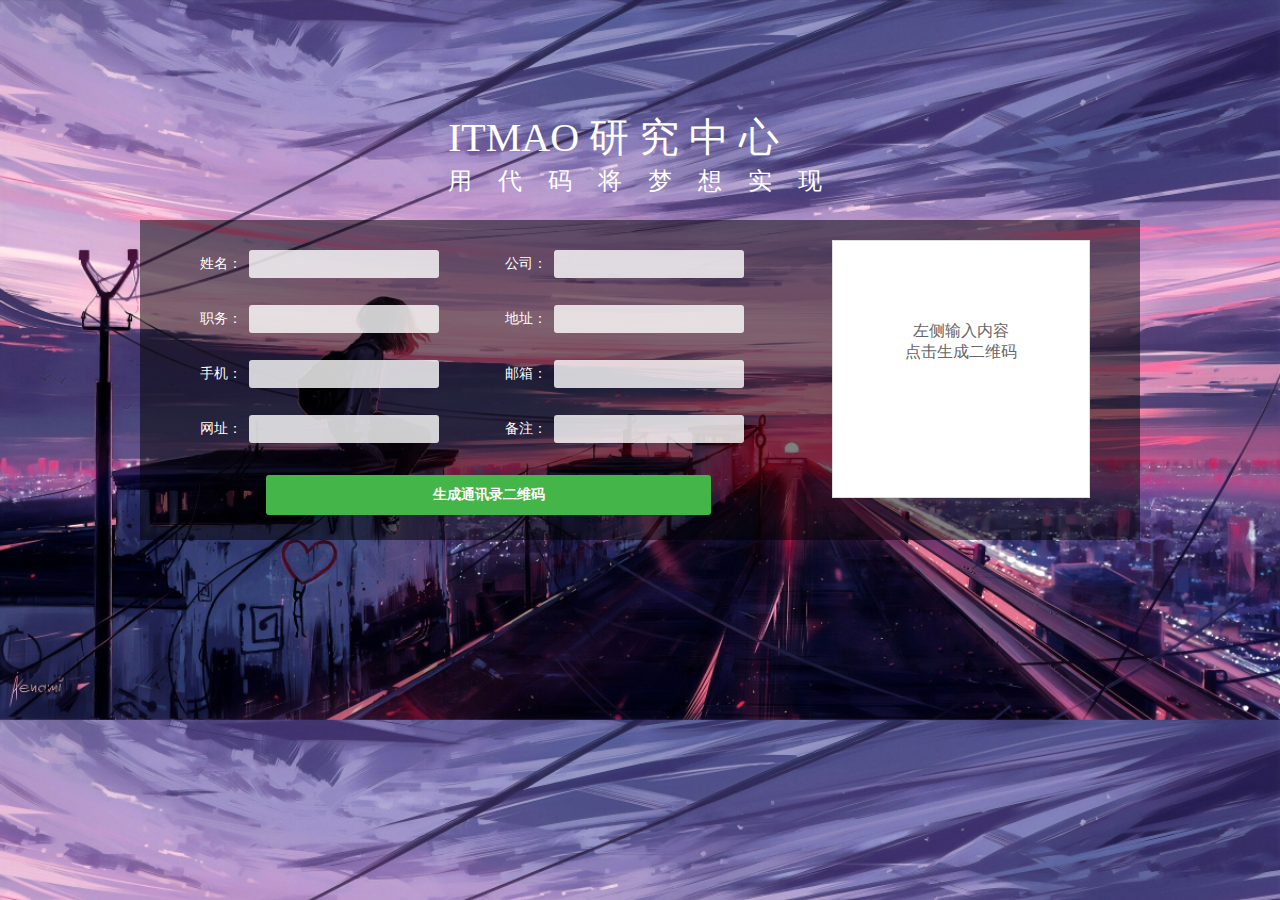
<file: index.html>
<!DOCTYPE html>
<html lang="en">

<head>
	<meta charset="UTF-8">
	<meta name="viewport" content="width=device-width, initial-scale=1.0">
	<title>二维码</title>
	<link rel="stylesheet" href="./css/index.css">
</head>

<body>
	<div class="h5">
		<div class="h_box">
			<!-- <img src="./img/H.png" width="100" height="100" alt=""> -->
			<section>
				<p>ITMAO 研 究 中 心</p>
				<p>用 代 码 将 梦 想 实 现</p>
			</section>

		</div>
	</div>
	<!--banner start-->
	<div class="banner">
		<div class="b_box">

			<!--b_info start-->
			<div class="b_info">
				<p>
					<span>姓名：</span>
					<input type="text" class="b_txt" id="name" />
				</p>
				<p>
					<span>公司：</span>
					<input type="text" class="b_txt" id="company" />
				</p>
				<p>
					<span>职务：</span>
					<input type="text" class="b_txt" id="title" />
				</p>
				<p>
					<span>地址：</span>
					<input type="text" class="b_txt" id="address" />
				</p>
				<p>
					<span>手机：</span>
					<input type="text" class="b_txt" id="mobile" />
				</p>
				<p>
					<span>邮箱：</span>
					<input type="text" class="b_txt" id="email" />
				</p>
				<p>
					<span>网址：</span>
					<input type="text" class="b_txt" id="web" />
				</p>
				<p>
					<span>备注：</span>
					<input type="text" class="b_txt" id="desc" />
				</p>

				<p class="b_login">
					<a href="javascript:;" id="b_btn">生成通讯录二维码</a>
				</p>

			</div>
			<!--end b_info-->

			<!--b_qrcode start-->
			<div class="b_qrcode" id="qrcode">
				<p>左侧输入内容<br />
					点击生成二维码</p>
			</div>
			<!--end b_qrcode-->

		</div>
	</div>
	<!--end banner-->
	<script src="./js/qrcode.js"></script>
	<script src="./js/index.js"></script>
</body>

</html>
</file>
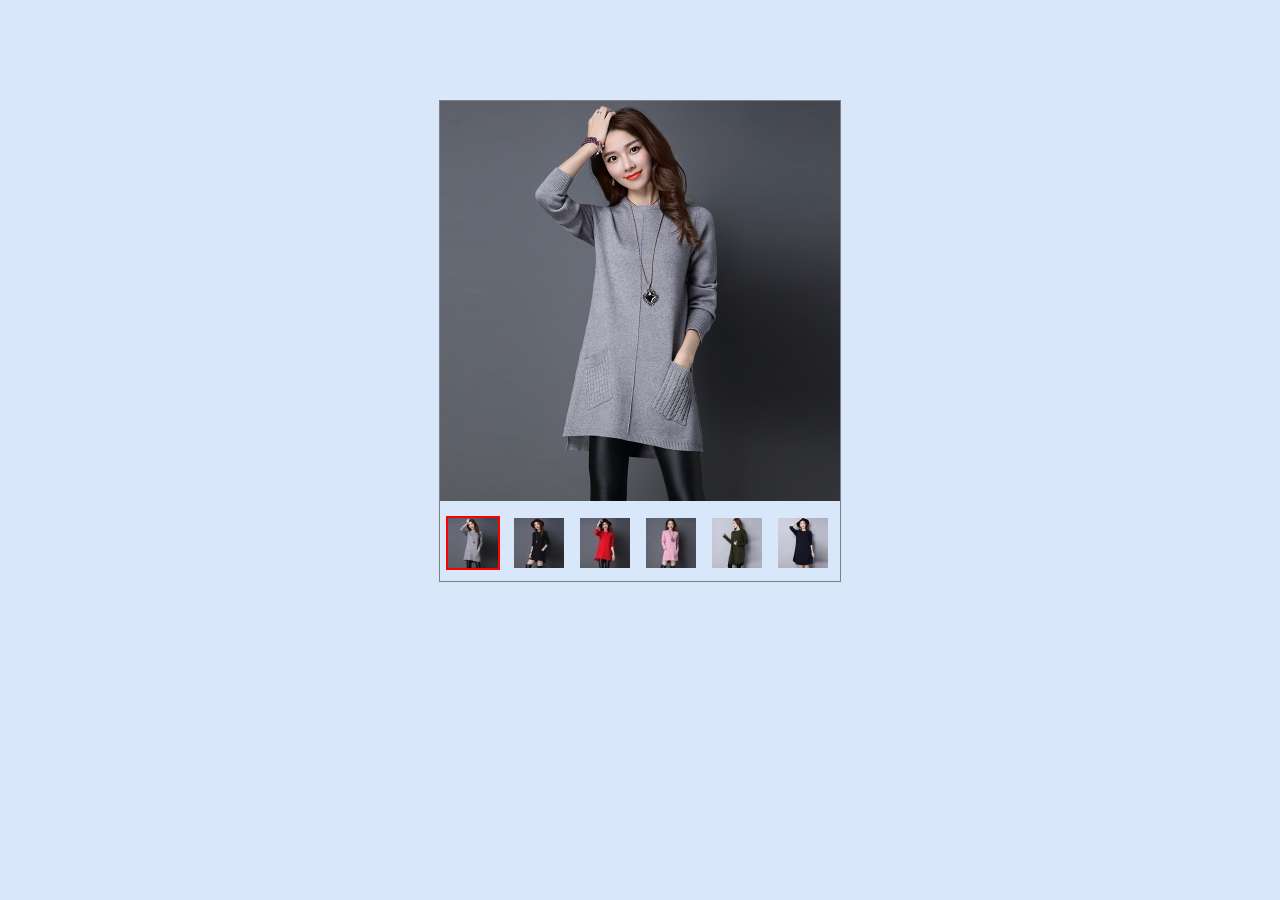
<file: 002图片放大镜效果/index.html>
<!DOCTYPE html>
<html lang="en">
<head>
    <meta charset="UTF-8">
    <meta name="viewport" content="width=device-width, initial-scale=1.0">
    <title>图片放大镜效果</title>
    <link rel="stylesheet" href="./index.css">
</head>
<body>
    <div id="wrap">
		<div id="magnify">
	        <div class="simg">
		        <img src="images/big1.jpg" width="400" height="400"  alt="美女" >
				<div class="mov"></div>
	        </div>
	        <div class="bigimg">
	  	        <img src="images/big1.jpg" width="800" height="800"  alt="大美女">
	        </div>
	    </div>
	    <div class="series" >
            <ul class="cont">
                <li class="hover">
                    <img src="images/1.jpg" width="50" height="50"  alt="" bigimages="images/big1.jpg" />
                </li>
                <li>
                    <img src="images/2.jpg" width="50" height="50"  alt="" bigimages="images/big2.jpg"/>
                </li>
                <li>
                    <img src="images/3.jpg" width="50" height="50"  alt="" bigimages="images/big3.jpg"/>
                </li>
                <li>
                    <img src="images/4.jpg" width="50" height="50"  alt=""  bigimages="images/big4.jpg"/>
                </li>
                <li>
                    <img src="images/5.jpg" width="50" height="50"  alt="" bigimages="images/big5.jpg"/>
                </li>
                <li>
                    <img src="images/6.jpg" width="50" height="50"  alt="" bigimages="images/big6.jpg"/>
                </li>
            </ul> 
	    </div>
    </div>
    <script src="index.js "></script>
</body>
</html>
</file>
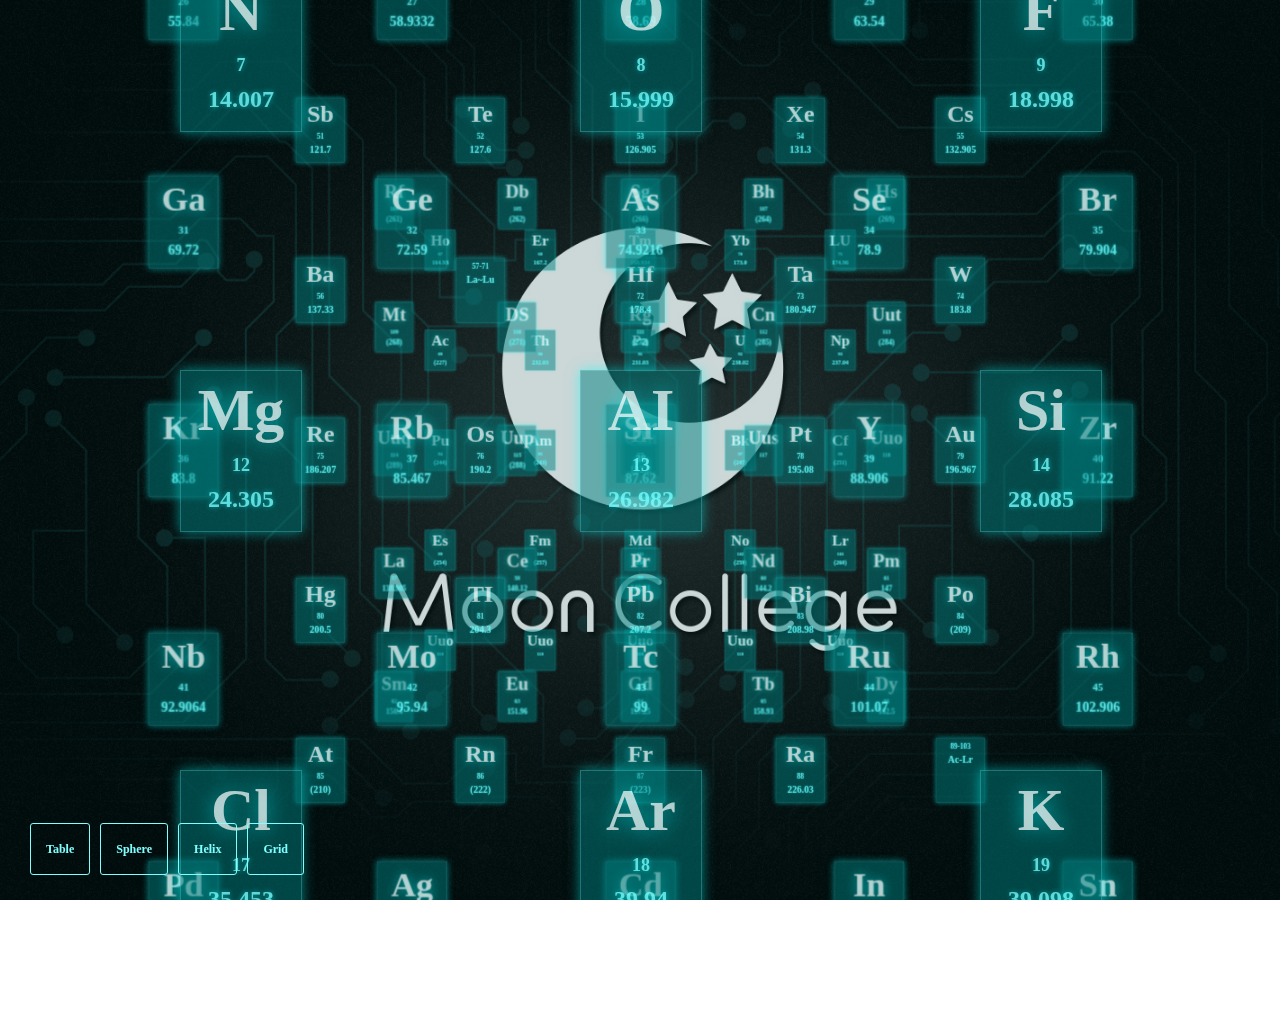
<file: 027元素周期表/index.html>
<!DOCTYPE HTML>
<html lang="en">
<head>
    <meta charset="UTF-8">
    <meta name="viewport"
          content="width=device-width, user-scalable=no, initial-scale=1.0, maximum-scale=1.0, minimum-scale=1.0">
    <meta http-equiv="X-UA-Compatible" content="ie=edge">
    <meta name="Author" content="小龙龙">
    <link rel="stylesheet" href="./css/index.css" type="text/css">
    <title>好看吗</title>
    <style id="style"></style>
</head>
<body>
<div id="main">
    <div id="list">
        <ul class="random"></ul>
    </div>
    <ul id="tab">
        <li>Table</li>
        <li>Sphere</li>
        <li>Helix</li>
        <li>Grid</li>
    </ul>
    <script src="js/data.js"></script>
    <script src="js/index.js"></script>
</div>
</body>
</html>
</file>
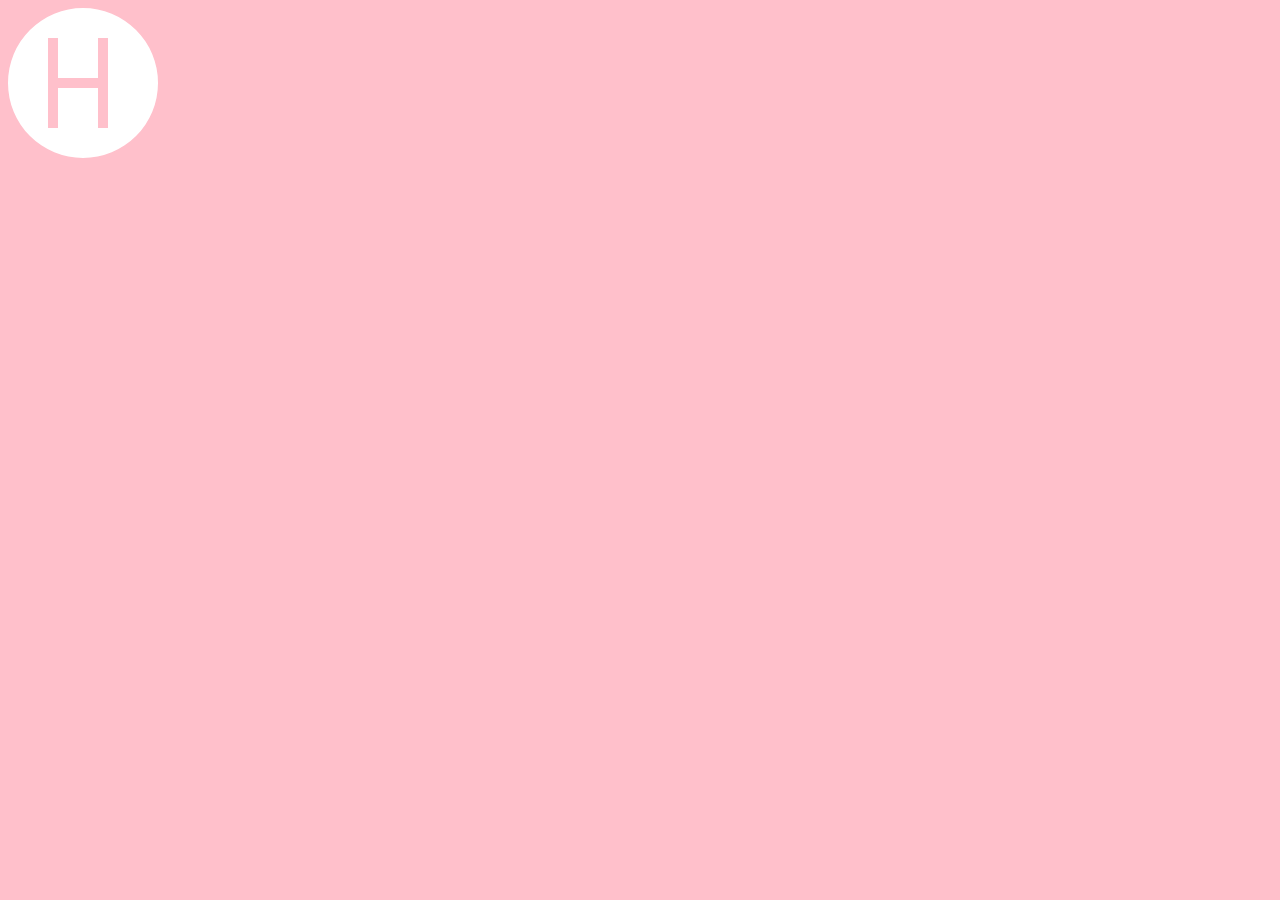
<file: cavas绘制的H.html>
<!DOCTYPE html>
<html lang="en">
  <head>
    <meta charset="UTF-8" />
    <meta name="viewport" content="width=device-width, initial-scale=1.0" />
    <title>Document</title>
    <style>
      body {
        background-color: pink;
      }
    </style>
  </head>
  <body>
    <canvas id="canvas"  width="150" height="150"></canvas>
    <script>
      let ctx  = document.getElementById('canvas').getContext('2d');
      ctx.beginPath();
      ctx.fillStyle = "#fff"
      ctx.arc(75, 75, 75, 0, Math.PI * 2, true); // 绘制
      ctx.moveTo(40,30);
      ctx.lineTo(50, 30);
      ctx.lineTo(50,70);
      ctx.lineTo(90,70);
      ctx.lineTo(90,30);
      ctx.lineTo(100,30);
      ctx.lineTo(100,120);
      ctx.lineTo(90,120);
      ctx.lineTo(90,80);
      ctx.lineTo(50,80);
      ctx.lineTo(50,120);
      ctx.lineTo(40,120);
      ctx.fill();
    </script>
  </body>
</html>
</file>
<file: css/index.css>
* {
  margin: 0;
  padding: 0;
}
body {
  font-size: 12px;
  font-family: "微软雅黑";
  color: #666;
  background: url("../img/bg.jpg") top center;
  background-size: cover;
}
.h5 {
  width: 100%;
}

.h5 .h_box {
  margin: 100px auto 0px;
  width: 1000px;
  height: 100px;
  display: flex;
  flex: 1;
  justify-content: center;
}
.h5 .h_box section{
  font-size: 40px;
  margin: 10px;
  color: #fff;
}
.h5 .h_box section p:nth-of-type(2){
  font-size: 24px;
  letter-spacing: 10px;
}


/*banner start*/
.banner {
  width: 100%;
}
.banner .b_box {
  width: 1000px;
  height: 320px;
  position: relative;
  margin: 20px auto;
  background: rgba(0, 0, 0, 0.5);
}
.banner .b_box .b_info {
  width: 680px;
  height: 310px;
  position: absolute;
  bottom: 0px;
  left: 56px;
}
.banner .b_box .b_info p {
  width: 260px;
  height: 40px;
  border-radius: 3px;
  float: left;
  margin: 15px 45px 0 0;
}
.banner .b_box .b_info p span {
  width: 50px;
  height: 40px;
  display: inline-block;
  line-height: 38px;
  font-size: 14px;
  color: #fff;
  text-align: center;
  border-radius: 3px 0 0 3px;
}
.banner .b_box .b_info p .b_txt {
  width: 180px;
  height: 28px;
  border: 0;
  margin-top: 5px;
  line-height: 28px;
  padding-left: 10px;
  outline: none;
  color: #000;
  border-radius: 3px;
  background: rgba(255, 255, 255, 0.8);
}
.banner .b_box .b_info .b_login {
  width: 445px;
  height: 40px;
  background: none;
  margin-top: 25px;
  padding-left: 70px;
}
.banner .b_box .b_info .b_login a {
  width: 445px;
  height: 40px;
  display: block;
  background: #44b549;
  text-align: center;
  line-height: 40px;
  text-decoration: none;
  font-size: 14px;
  color: #fff;
  font-weight: bold;
  border-radius: 3px;
}
.banner .b_box .b_info .b_login a:hover {
  background: #3c9d41;
}
.banner .b_box .b_qrcode {
  width: 256px;
  height: 256px;
  position: absolute;
  top: 20px;
  right: 50px;
  background: #fff;
  border: 1px solid #ddd;
  font-size: 16px;
  color: #666;
  text-align: center;
}
.banner .b_box .b_qrcode p {
  padding-top: 80px;
}
/*end banner*/
</file>
<file: 002图片放大镜效果/index.css>
* {
  margin: 0;
  padding: 0;
  list-style: none;
  user-select: none;
}

body {
  background-color: #d8e7fa;
}
#wrap {
  width: 400px;
  margin: 100px auto;
  border: 1px solid gray;
  height: 480px;
}

#magnify {
  width: 400px;
  height: 400px;
  position: relative;
  margin-bottom: 15px;
}
.simg .mov {
  width: 150px;
  height: 149px;
  background: url("./images/move.png");
  position: absolute;
  left: 0;
  top: 0;
  cursor: move;
  display: none;
}

#magnify .bigimg {
  width: 400px;
  height: 400px;
  position: absolute;
  left: 400px;
  bottom: 0;
  overflow: hidden;
  display: none;
}

#magnify .bigimg img {
  position: absolute;
  left: 0;
  top: 0;
}

.series {
  width: 400px;
  height: 55px;
  position: relative;
}

.series li {
  float: left;
  height: 50px;
  margin: 0px 6px;
  cursor: pointer;
  border: 2px solid transparent;
}
.series li.hover {
  border: 2px solid red;
}
</file>
<file: 027元素周期表/css/index.css>
*{margin:0 ;padding: 0;}

html,body{
    overflow: hidden;
    width: 100%;
    height: 100%;
    user-select: none;
}
#main{
    width: 100%;
    height: 100%;
    background:#023b3b url("../img/bg.png") center center ;
    background-size: cover;
}
#list{
    position: relative;
    width: 100%;
    height: 100%;
    perspective: 1000px;
}
#list ul{
    position: absolute;
    left: 50%;
    top: 50%;
    margin-left: -60px;
    margin-top: -80px;
    width: 120px;
    height: 160px;
    list-style: none;
    transform-style: preserve-3d;
    transform: translateZ(-1500px) rotateX(0deg) rotateY(0deg);
}
#list ul li{
    position: absolute;
    top: 0;
    left: 0;
    width: 120px;
    height: 160px;
    background: rgba(0,127,127,0.5);
    border: 1px solid rgba(127,255,255,0.25);
    box-shadow: 0 0 12px rgba(0,255,255,0.5);
    text-align: center;
    transition: transform 3s cubic-bezier(.94,.02,.49,.98);
}
#list ul li p:nth-child(1){
    font-size: 60px;
    color: rgba(255,255,255,0.7);
    margin-top: 5px;
    font-weight: bold;
    text-shadow: 0 0 20px rgba(0,255,255,0.5);
}
#list ul li p:nth-child(2){
    margin-top: 10px;
    font-weight: bold;
    color: rgba(127,255,255,0.75);
    font-size: 18px;
    text-shadow: 0 0 5px rgba(0,255,255,0.5);
}
#list ul li p:nth-child(3){
    margin-top: 10px;
    font-weight: bold;
    color: rgba(127,255,255,0.75);
    font-size: 24px;
    text-shadow: 0 0 5px rgba(0,255,255,0.5);
}
#list ul li p:nth-child(1){
    font-size: 60px;
    color: rgba(255,255,255,0.7);
    margin-top: 5px;
    font-weight: bold;
    text-shadow: 0 0 20px rgba(0,255,255,0.5);
}
#list ul li p:nth-child(2){
    margin-top: 10px;
    font-weight: bold;
    color: rgba(127,255,255,0.75);
    font-size: 18px;
    text-shadow: 0 0 5px rgba(0,255,255,0.5);
}
#list ul li p:nth-child(3){
    margin-top: 10px;
    font-weight: bold;
    color: rgba(127,255,255,0.75);
    font-size: 24px;
    text-shadow: 0 0 5px rgba(0,255,255,0.5);
}

#tab{
    position: fixed;
    left: 25px;
    bottom: 25px;
    width: 500px;
    list-style: none;
}
#tab li{
    float: left;
    height: 30px;
    padding: 10px 15px;
    border: 1px solid rgba(127,255,255,1);
    margin: 0 5px;
    line-height: 30px;
    color: rgba(127,255,255,1);
    font-size: 12px;
    font-weight: bold;
    border-radius: 3px;
    cursor: pointer;
}
#tab li:hover {
    background: rgba(0,127,127,0.8);
}
</file>
